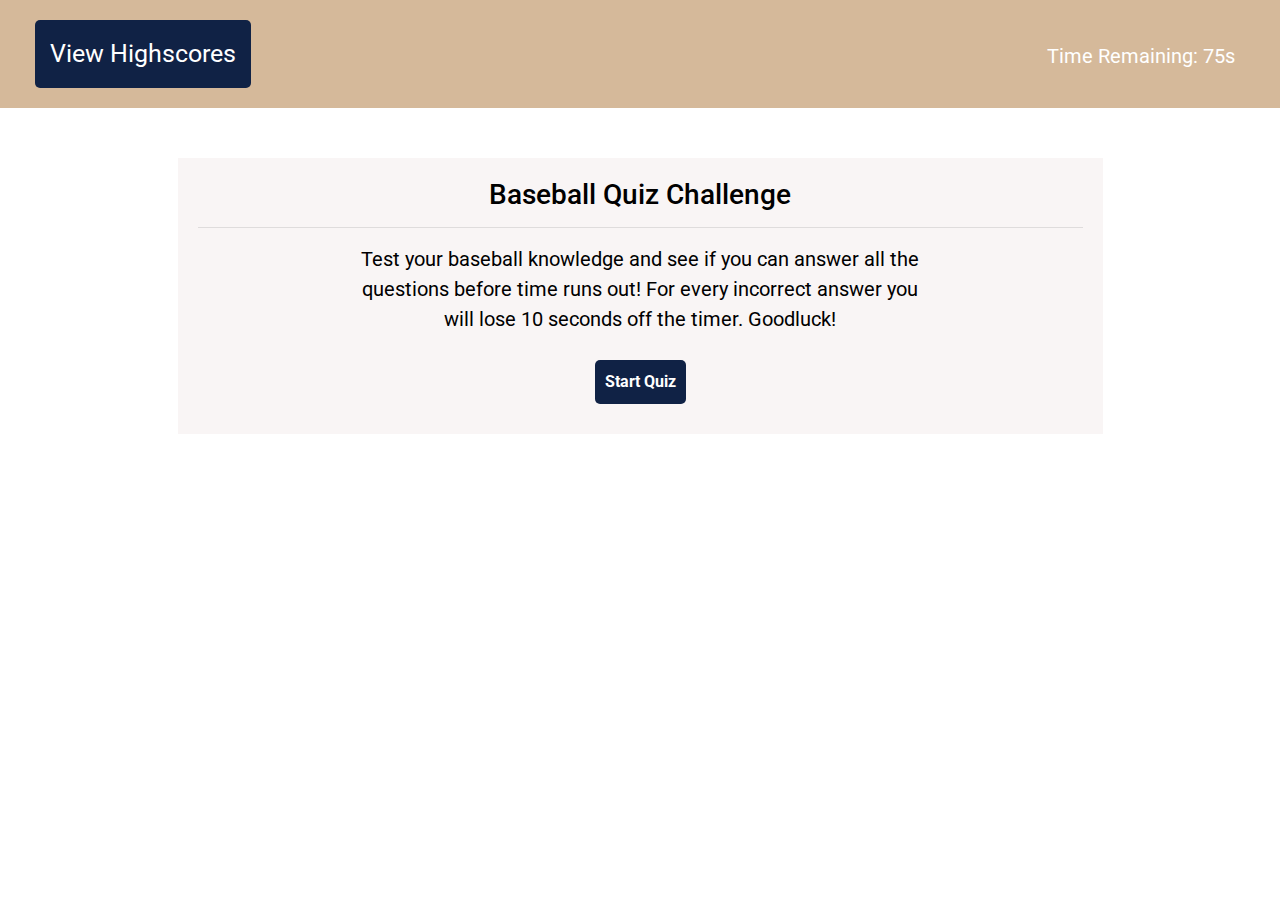
<file: index.html>
<!DOCTYPE html>
<html lang="en">

<head>
    <meta charset="UTF-8">
    <meta name="viewport" content="width=device-width, initial-scale=1.0">
    <title>Timed Baseball Quiz</title>
    <!-- BOOTSTRAP CSS -->
    <link rel="stylesheet" href="https://stackpath.bootstrapcdn.com/bootstrap/4.4.1/css/bootstrap.min.css"
        integrity="sha384-Vkoo8x4CGsO3+Hhxv8T/Q5PaXtkKtu6ug5TOeNV6gBiFeWPGFN9MuhOf23Q9Ifjh" crossorigin="anonymous">
    <!-- GOOGLE FONT -->
    <link href="https://fonts.googleapis.com/css2?family=Roboto&display=swap" rel="stylesheet">
    <!-- MY CSS -->
    <link rel="stylesheet" href="assets/style.css">
</head>

<body>
    <!-- HEADER AND NAVBAR -->

    <header>
        <nav class="navbar">
            <a id="view-highscores" href="highscore.html">View Highscores</a>
            <p id="time-remaining">Time Remaining: 75s</p>

        </nav>
    </header>


    <section>
        <!-- START QUIZ CONTAINER -->

        <div class="container" id="start-quiz-container">
            <div class="row content-box">
                <div class="col-md-10">
                    <div class="area-1">
                        <h4 id="quiz-title">Baseball Quiz Challenge</h4>
                    </div>
                    <hr>
                    <div class="row">
                        <div class="col-md-8 area-2">
                            <p id="quiz-description">Test your baseball knowledge and see if you can answer all the
                                questions
                                before
                                time runs out! For every
                                incorrect
                                answer
                                you
                                will lose 10 seconds off the timer. Goodluck!</p>
                        </div>
                    </div>
                    <div class="row area-3">
                        <button id="start-quiz-button">Start Quiz</button>
                    </div>
                </div>
            </div>
        </div>

        <!-- DURING QUIZ CONTAINER -->

        <div class="container" id="during-quiz-container">
            <div class="row content-box">
                <div class="col-md-10">
                    <div class="area-1">
                        <h4 id="question">Question</h4>
                    </div>
                    <hr>
                    <div class="row">
                        <div class="col-md-8 area-2">
                            <button class="choice" id="a" onclick="checkAnswer('a')">A</button>
                            <button class="choice" id="b" onclick="checkAnswer('b')">B</button>
                            <button class="choice" id="c" onclick="checkAnswer('c')">C</button>
                            <button class="choice" id="d" onclick="checkAnswer('d')">D</button>
                        </div>
                    </div>
                    <div class="row">
                        <div class="col-md-12 area-3">
                            <p id="answer-result"></p>
                        </div>
                    </div>
                </div>
            </div>
        </div>

        <!-- END QUIZ CONTAINER -->

        <div class="container" id="end-quiz-container">
            <div class="row content-box">
                <div class="col-md-10">
                    <div class="area-1">
                        <h4 id="end-title">All Done!</h4>
                    </div>
                    <hr>
                    <div class="row">
                        <div class="col-md-8 area-2">
                            <p id="final-score"></p>
                            <p id="enter-intials">Enter Initials</p>
                            <input id="intials-input" type="text" placeholder="JD">
                            <p id="please-enter-intials"></p>
                        </div>
                    </div>
                    <div class="row">
                        <div class="col-md-12 area-3">
                            <button id="initials-submit-button">Submit</button>
                        </div>
                    </div>
                </div>
            </div>
        </div>
    </section>

    <!-- BOOSTRAP JS/jQuery -->
    <script src="https://code.jquery.com/jquery-3.4.1.slim.min.js"
        integrity="sha384-J6qa4849blE2+poT4WnyKhv5vZF5SrPo0iEjwBvKU7imGFAV0wwj1yYfoRSJoZ+n"
        crossorigin="anonymous"></script>
    <script src="https://cdn.jsdelivr.net/npm/popper.js@1.16.0/dist/umd/popper.min.js"
        integrity="sha384-Q6E9RHvbIyZFJoft+2mJbHaEWldlvI9IOYy5n3zV9zzTtmI3UksdQRVvoxMfooAo"
        crossorigin="anonymous"></script>
    <script src="https://stackpath.bootstrapcdn.com/bootstrap/4.4.1/js/bootstrap.min.js"
        integrity="sha384-wfSDF2E50Y2D1uUdj0O3uMBJnjuUD4Ih7YwaYd1iqfktj0Uod8GCExl3Og8ifwB6"
        crossorigin="anonymous"></script>
    <!-- MY JS (FOR QUIZ) -->
    <script src="assets/quizscript.js"></script>
</body>

</html>
</file>
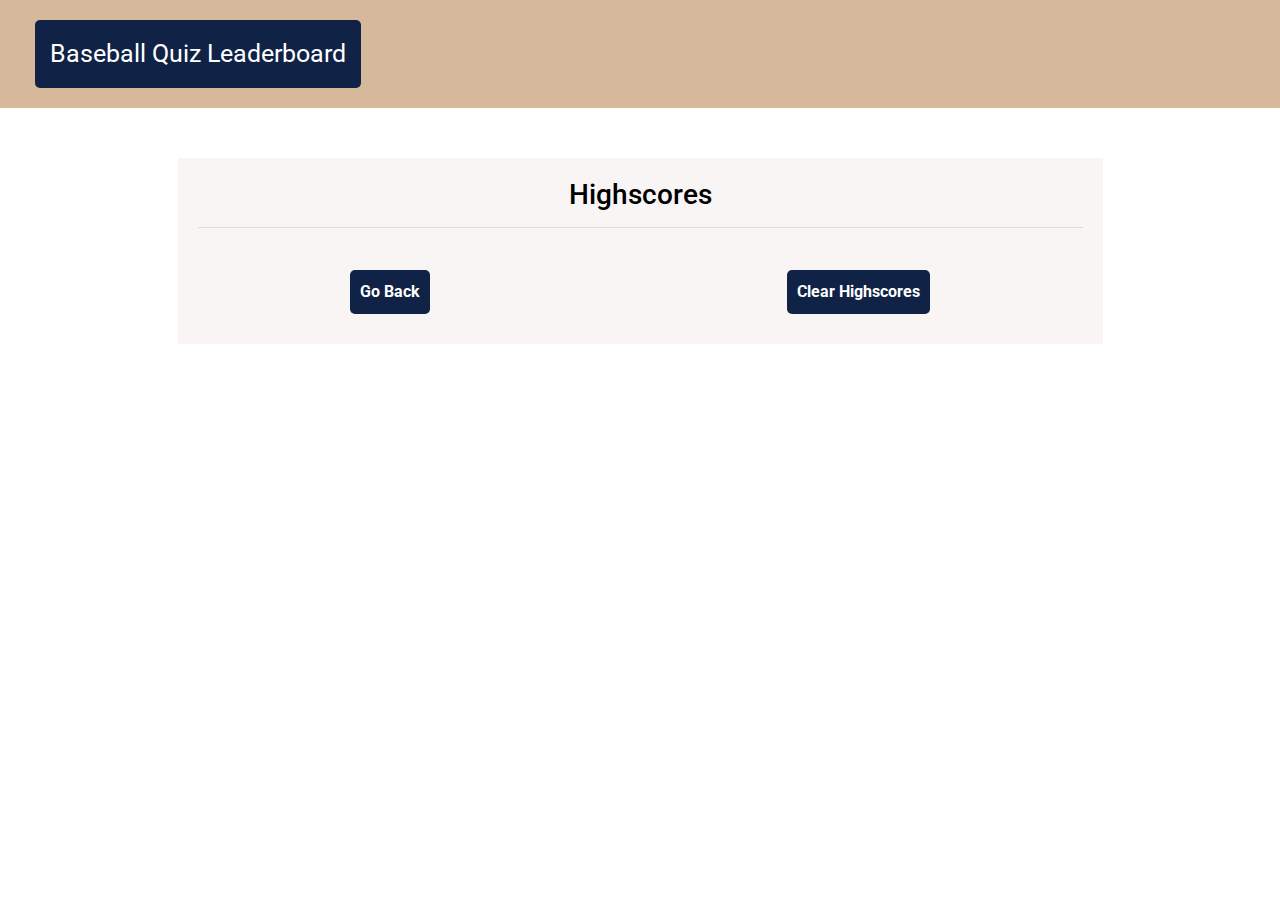
<file: highscore.html>
<!DOCTYPE html>
<html lang="en">

<head>
    <meta charset="UTF-8">
    <meta name="viewport" content="width=device-width, initial-scale=1.0">
    <title>Highscore Leaderboard</title>
    <!-- BOOTSTRAP CSS -->
    <link rel="stylesheet" href="https://stackpath.bootstrapcdn.com/bootstrap/4.4.1/css/bootstrap.min.css"
        integrity="sha384-Vkoo8x4CGsO3+Hhxv8T/Q5PaXtkKtu6ug5TOeNV6gBiFeWPGFN9MuhOf23Q9Ifjh" crossorigin="anonymous">
    <!-- GOOGLE FONT -->
    <link href="https://fonts.googleapis.com/css2?family=Roboto&display=swap" rel="stylesheet">
    <!-- MY CSS -->
    <link rel="stylesheet" href="assets/style.css">
</head>

<body>
    <!-- HEADER AND NAVBAR -->

    <header>
        <nav class="navbar">
            <a id="highscore-page-title">Baseball Quiz Leaderboard</a>
        </nav>
    </header>

    <!-- HIGHSCORE CONTAINER -->

    <section>
        <div class="container" id="highscore-container">
            <div class="row content-box">
                <div class="col-md-10">
                    <div class="area-1">
                        <h4 id="highscore-title">Highscores</h4>
                    </div>
                    <hr>
                    <div class="row">
                        <div class="col-md-8 area-2">
                            <div class="area-2">
                                <ul id="highscore-list">
                                </ul>
                            </div>
                            <div class="row area-3">
                                <button id="goback-button">Go Back</button>
                                <button id="clear-score-button">Clear Highscores</button>
                            </div>
                        </div>
                    </div>
                </div>
    </section>

    <!-- BOOTSTRAP JS/jQuery -->
    <script src="https://code.jquery.com/jquery-3.4.1.slim.min.js"
        integrity="sha384-J6qa4849blE2+poT4WnyKhv5vZF5SrPo0iEjwBvKU7imGFAV0wwj1yYfoRSJoZ+n"
        crossorigin="anonymous"></script>
    <script src="https://cdn.jsdelivr.net/npm/popper.js@1.16.0/dist/umd/popper.min.js"
        integrity="sha384-Q6E9RHvbIyZFJoft+2mJbHaEWldlvI9IOYy5n3zV9zzTtmI3UksdQRVvoxMfooAo"
        crossorigin="anonymous"></script>
    <script src="https://stackpath.bootstrapcdn.com/bootstrap/4.4.1/js/bootstrap.min.js"
        integrity="sha384-wfSDF2E50Y2D1uUdj0O3uMBJnjuUD4Ih7YwaYd1iqfktj0Uod8GCExl3Og8ifwB6"
        crossorigin="anonymous"></script>
    <!-- MY JS (FOR HIGHSCORE) -->
    <script src="assets/highscorescript.js"></script>
</body>

</html>
</file>
<file: assets/style.css>
* {
    box-sizing: border-box;
    padding: 0;
    margin: 0;
}

body {
    background-image: url(https://images.unsplash.com/photo-1521914102691-ae0b52046c04?ixlib=rb-1.2.1&ixid=eyJhcHBfaWQiOjEyMDd9&auto=format&fit=crop&w=1334&q=80);
    height: 100%;
    background-repeat: no-repeat;
    background-size: cover;
    background-attachment: fixed;
}

/* CSS ESSENTIAL FOR FUNCTIONALITY OF QUIZ */
#start-quiz-container {
    position: absolute;
    top: 0;
    left: 0px;
    right: 0;
}

#during-quiz-container {
    display: none;
    position: absolute;
    top: 0;
    left: 0px;
    right: 0;
}

#end-quiz-container {
    display: none;
    position: absolute;
    top: 0;
    left: 0px;
    right: 0;
}

/* HEADER NAVBAR FOR INDEX PAGE*/
.navbar {
    background-color: rgba(191, 147, 100, .65);
    color: #ffffff;
    padding: 20px;
    margin: 0;
}

#view-highscores {
    background-color: #102245;
    color: #ffffff;
    font-family: 'Roboto', sans-serif;
    text-align: center;
    border: none;
    border-radius:  5px;
    text-decoration: none;
    padding: 15px;
    font-size: 25px;
    margin: 0 0 0 15px;
    transition: background-color .5s ease;
}

#view-highscores:hover {
    background-color: #666684;
    color: #ccccd6;
}

#time-remaining{
    font-size: 20px;
    margin: 5px 25px 0px 0px;
    font-family: 'Roboto', sans-serif;
}

/* HEADER NAVBAR FOR HIGHSCORE PAGE */
#highscore-page-title {
    background-color: #102245;
    color: #ffffff;
    font-family: 'Roboto', sans-serif;
    text-align: center;
    border: none;
    border-radius:  5px;
    text-decoration: none;
    padding: 15px;
    font-size: 25px;
    margin: 0 0 0 15px;
}

/* MAIN CONTENT SECTION/CONTENT-BOX FOR INDEX & HIGHSCORE PAGE*/
section {
    position: relative;
    margin: 50px auto 150px auto;
}

.content-box {
    margin: 0 auto 0 auto;
}
.col-md-10 {
    background-color: rgba(246, 240, 240, .65);
    padding: 20px;
    margin: 0 auto 0 auto;
}

/* AREA 1 STYLING FOR INDEX & HIGHSCORE PAGE */
.area-1 > h4 {
    color: #000;
    font-size: 28px;
    text-align: center;
    font-family: 'Roboto', sans-serif;
}

/* AREA 2 FOR INDEX & HIGHSCORE PAGE  */
.area-2 {
    margin: 0 auto 0 auto;
}

/* AREA 2 FOR START QUIZ CONTAINER */
#quiz-description{
    text-align: center;
    font-size: 20px;
    color: #000;
}

/* AREA 2 FOR DURING QUIZ CONTAINER */
.choice {
    background-color: #102245;
    margin: 10px auto 10px auto;
    text-align: center;
    padding: 10px;
    display: block;
    border: none;
    border-radius: 5px;
    font-family: 'Roboto', sans-serif;
    color: #ffffff;
    font-weight: bold;
    transition: background-color .5s ease;
}

.choice:hover {
    background-color: #666684;
    color: #ccccd6;
}

/* AREA 2 FOR END QUIZ CONTAINER */
#final-score {
    text-align: center;
    font-size: 22px;
    color: #000;
}

#enter-intials {
    text-align: center;
    font-size: 20px;
    color: #000;
}

#intials-input {
    display: block;
    margin: 0 auto 0 auto;
    text-align: center;
    font-size: 20px;
    padding: 10px;
    border: none;
    border-radius: 5px;
}

#please-enter-intials {
    margin: 10px auto;
    text-align: center;
    font-size: 20px;
    font-weight: bold;
}

/* AREA 2 FOR HIGHSCORE PAGE */
.score-list-item {
    font-size: 20px;
    background-color: #B21515;
    color: #ffffff;
    font-family: 'Roboto', sans-serif;
    text-align: center;
    border: 2px solid #102245;
    border-radius: 5px;
    padding: 10px;
    margin: 10px auto;
    list-style: none;
}


/* AREA 3 STYLING FOR INDEX & HIGHSCORE PAGE*/
.area-3 {
    padding: 0;
    margin: 10px auto 10px auto;
    text-align: center;
}
/* AREA 3 FOR START QUIZ CONTAINER */
#start-quiz-button {
    background-color: #102245;
    margin: 0 auto 0 auto;
    text-align: center;
    padding: 10px;
    display: block;
    border: none;
    border-radius: 5px;
    font-family: 'Roboto', sans-serif;
    color: #ffffff;
    font-weight: bold;
    transition: background-color .5s ease;
}

#start-quiz-button:hover {
    background-color: #666684;
    color: #ccccd6;
}

/* AREA 3 FOR DURING QUIZ CONTAINER */
#answer-result {
    font-size: 30px;
    font-weight: bold;
}

/* AREA 3 FOR END QUIZ CONTAINER */
#initials-submit-button {
    background-color: #102245;
    margin: 0 auto 0 auto;
    text-align: center;
    padding: 10px;
    display: block;
    border: none;
    border-radius: 5px;
    font-family: 'Roboto', sans-serif;
    color: #ffffff;
    font-weight: bold;
    transition: background-color .5s ease
}

#initials-submit-button:hover {
    background-color: #666684;
    color: #ccccd6;
}

/* AREA 3 FOR HIGHSCORE PAGE */
#goback-button {
    background-color: #102245;
    margin: 10px auto 0 0;
    text-align: center;
    padding: 10px;
    display: block;
    border: none;
    border-radius: 5px;
    font-family: 'Roboto', sans-serif;
    color: #ffffff;
    font-weight: bold;
    transition: background-color .5s ease;
}

#goback-button:hover {
    background-color: #666684;
    color: #ccccd6;
}

#clear-score-button {
    background-color: #102245;
    margin: 10px 0 0 auto;
    text-align: center;
    padding: 10px;
    display: block;
    border: none;
    border-radius: 5px;
    font-family: 'Roboto', sans-serif;
    color: #ffffff;
    font-weight: bold;
    transition: background-color .5s ease;
}

#clear-score-button:hover {
    background-color: #666684;
    color: #ccccd6;
}
</file>
